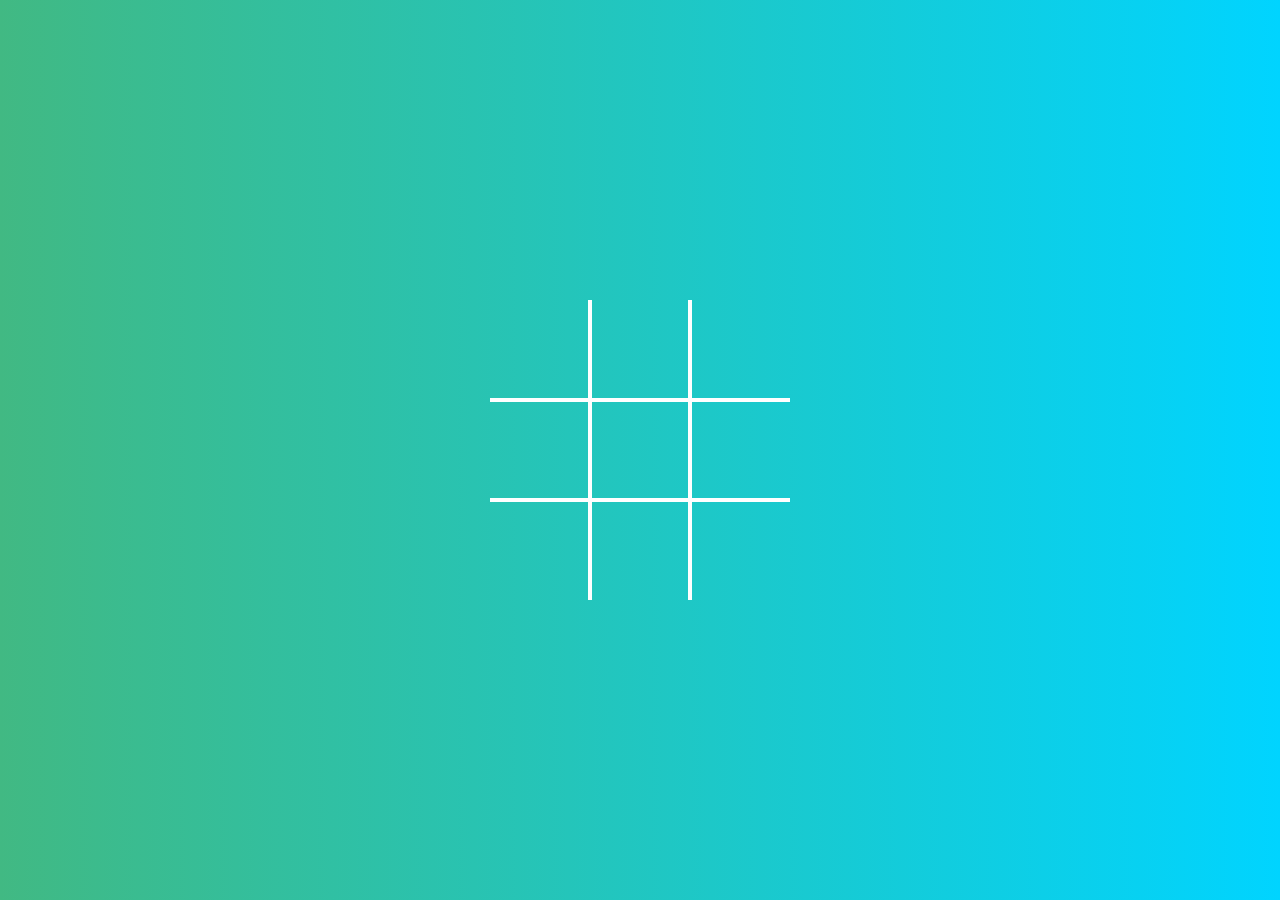
<file: tic-tac-toe/index.html>
<!DOCTYPE html>
<html lang="en">
<head>
  <meta charset="UTF-8">
  <meta http-equiv="X-UA-Compatible" content="IE=edge">
  <meta name="viewport" content="width=device-width, initial-scale=1.0">
  <link rel="stylesheet" href="assets/css/style.css">
  <title>Tic-Tac-Toe</title>
</head>
<body>
  <div class="board" data-board>
    <div class="cell" data-cell></div>
    <div class="cell" data-cell></div>
    <div class="cell" data-cell></div>
    <div class="cell" data-cell></div>
    <div class="cell" data-cell></div>
    <div class="cell" data-cell></div>
    <div class="cell" data-cell></div>
    <div class="cell" data-cell></div>
    <div class="cell" data-cell></div>
  </div>

  <div class="winning-message" data-winning-message>
    <p class="winning-message-text" data-winning-message-text>X Win!</p>
    <button class="winning-message-button" data-restart-button>Restart</button>
  </div>
  <script src="assets/js/script.js"></script>
</body>
</html>
</file>
<file: tic-tac-toe/assets/css/style.css>
* {
  box-sizing:border-box;
  margin: 0;
  padding: 0;
}

body {
  height: 100vh;
  width: 100vw;
  background: linear-gradient(
    90deg,
    rgba(65, 185, 131, 1) 0%,
    rgba(0, 212, 255, 1) 100%
    );
}

.board {
  display: grid;
  width: 100%;
  height: 100%;
  justify-content: center;
  align-items: center;
  justify-items: center;
  align-content: center;
  grid-template-columns: repeat(3, auto);
}

.board.x .cell:not(.x):not(.circle):hover::after,
.board.x .cell:not(.x):not(.circle):hover::before,
.board.circle .cell:not(.x):not(.circle):hover::after,
.board.circle .cell:not(.x):not(.circle):hover::before {
  background: rgba(255, 255, 255, 0.3) !important;
}

/* cell */
.cell {
  width: 100px;
  height: 100px;
  border: 2px solid white;
  display: flex;
  justify-content: center;
  align-items: center;
  position: relative;
}

.cell.x, .cell.circle {
  cursor: not-allowed;
}

.cell:nth-child(1),
.cell:nth-child(2),
.cell:nth-child(3) {
  border-top: none;
}

.cell:nth-child(1),
.cell:nth-child(4),
.cell:nth-child(7) {
  border-left: none;
}

.cell:nth-child(3),
.cell:nth-child(6),
.cell:nth-child(9) {
  border-right: none;
}

.cell:nth-child(7),
.cell:nth-child(8),
.cell:nth-child(9) {
  border-bottom: none;
}

/* X */
.cell.x::before,
.cell.x::after,
.board.x .cell:not(.x):not(.circle):hover::after,
.board.x .cell:not(.x):not(.circle):hover::before {
  content: "";
  height: calc(100px * 0.15);
  width: calc(100px * 0.9);
  background: white;
  position: absolute;
}

.cell.x::before,
.board.x .cell:not(.x):not(.circle):hover::before {
  transform: rotate(45deg);
}

.cell.x::after,
.board.x .cell:not(.x):not(.circle):hover::after {
  transform: rotate(-45deg);
}

/* circle */
.cell.circle::before,
.cell.circle::after,
.board.circle .cell:not(.x):not(.circle):hover::after,
.board.circle .cell:not(.x):not(.circle):hover::before {
  content: "";
  height: calc(100px * 0.9);
  width: calc(100px * 0.9);
  background: white;
  position: absolute;
  border-radius: 50%;
}

/* Winning message */
.winning-message {
  display: none;
  position: fixed;
  top: 0;
  left: 0;
  right: 0;
  bottom: 0;
  justify-content: center;
  align-items: center;
  background-color: rgba(0, 0, 0, 0.8);
  flex-direction: column;
}

.winning-message-button {
  font-size: 2.5rem;
  background-color: rgba(65, 185, 131, 1);
  padding: 10px 15px;
  cursor: pointer;
  border-radius: 5px;
  border: none;
  margin-top: 16px;
  color: white;
}

.winning-message-button:hover {
 color: rgba(65, 185, 131, 1);
 background-color: white;  
}

.winning-message-text {
  color: white;
  font-size: 5rem;
}

.show-winning-message {
  display: flex;
}
</file>
